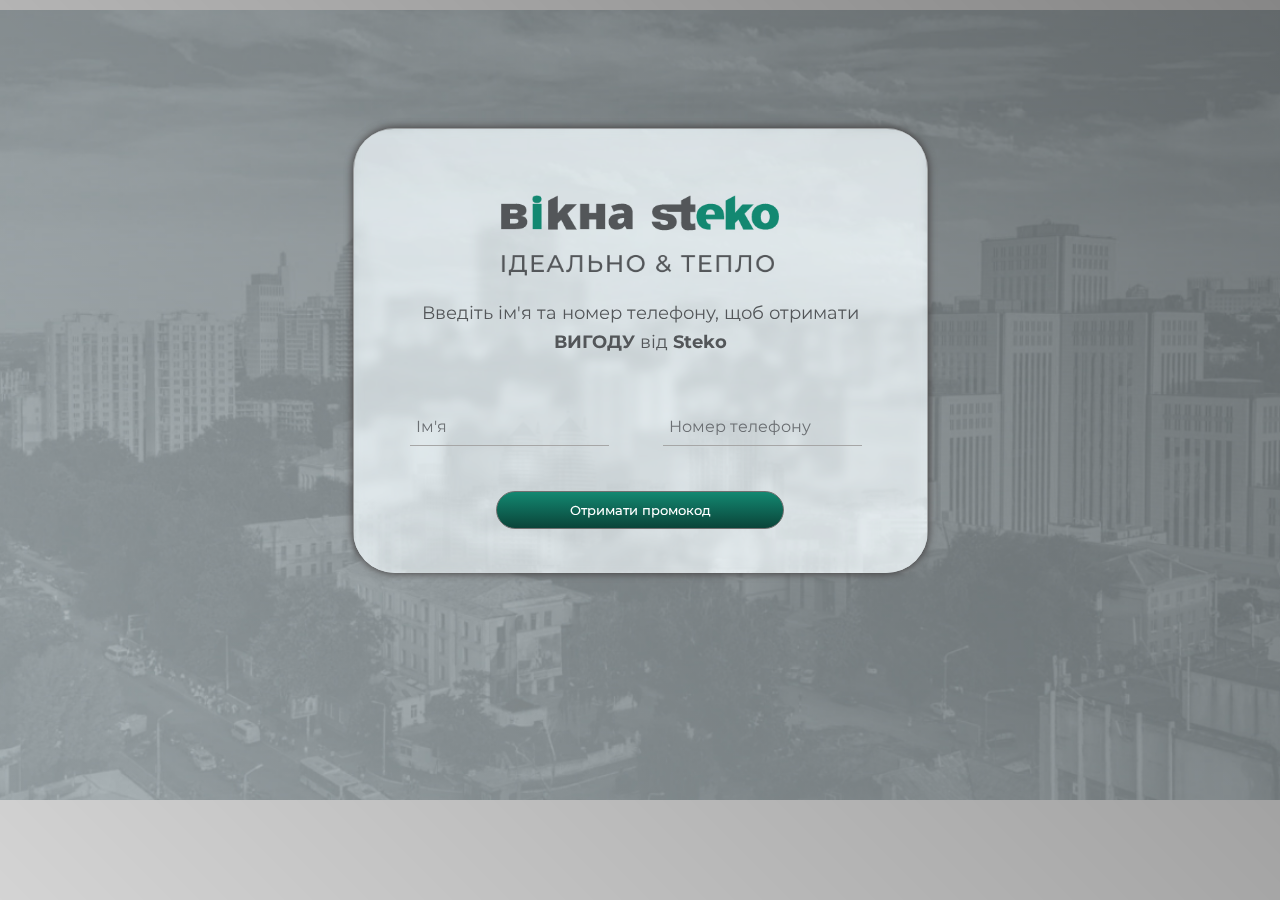
<file: awesome_promo/index.html>
<!DOCTYPE html>
<html lang="ru"> 
<head>
      <meta charset="UTF-8">
      <meta name="viewport" content="width=device-width, initial-scale=1">
      <meta http-equiv="X-UA-Compatible" content="ie=edge">
      <title>Steko Bonus</title>
      <link href="https://fonts.googleapis.com/css?family=Montserrat:400,700&display=swap" rel="stylesheet">
      <link rel="stylesheet" href="style/style.css">
</head>
<body>
      <main class="content">
            <div id="loader" class="main__loader">
                  <div class="loader">
                        <div class="loader__circle lvl-1"></div>
                        <div class="loader__circle lvl-2"></div>
                        <div class="loader__circle lvl-3"></div>
                        <div class="loader__circle lvl-content">
                              <h3 class="circle--title">
                                    Вашу <b>ВИГОДУ</b> від <b>Steko</b> ми вже загорнули та відправили в <b>sms</b>.
                              </h3>
                              <div class="circle__logo">
                                    <img src="img/logo-loader.png" alt="logo" class="logo-1 step-start">
                                    <img src="img/logo-loader-2.png" alt="logo" class="logo-2 step-load">
                                    <img src="img/logo-final.png" alt="logo" class="logo-3 step-finish">
                                    <img src="img/loader-check.png" alt="logo" class="logo-4 step-check">
                              </div>
                              <h3 class="circle--subtitle">
                                    Ідеальних покупок зі <b>Steko</b>!
                              </h3>
                        </div>
                  </div>
            </div>
            <div id="content" class="main__content">
                  <div class="main__card card">
                        <div class="card__content">
                              <div class="card__bakground"></div>
                              <div class="card__logo-container">
                                    <img src="img/logo.png" alt="logo" class="card--logo">
                              </div>
                              <div class="card__title-container">
                                    <h1 class="card--title">
                                          Введіть ім'я та номер телефону, щоб отримати <b>ВИГОДУ</b> від <b>Steko</b>
                                    </h1>
                              </div>
                              <div class="card__form-container">
                                    <div class="form__input">
                                          <input id="name" type="text" required >
                                          <span class="bar"></span>
                                          <label class="">Ім'я</label>
                                    </div>
                                    <div class="form__input">      
                                          <input id="phone" type="text" required maxlength='13'>
                                          <span class="bar"></span>
                                          <label class="">Номер телефону</label>
                                    </div>
                                    <div id="error-output"></div>
                              </div>
                              <div class="card__button-container">
                                    <button id='button' class="card--btn">Отримати промокод</button>
                              </div>
                        </div>
                  </div>
            </div>
      </main>
      <script src="script/script.js"></script>
</body>
</html>
</file>
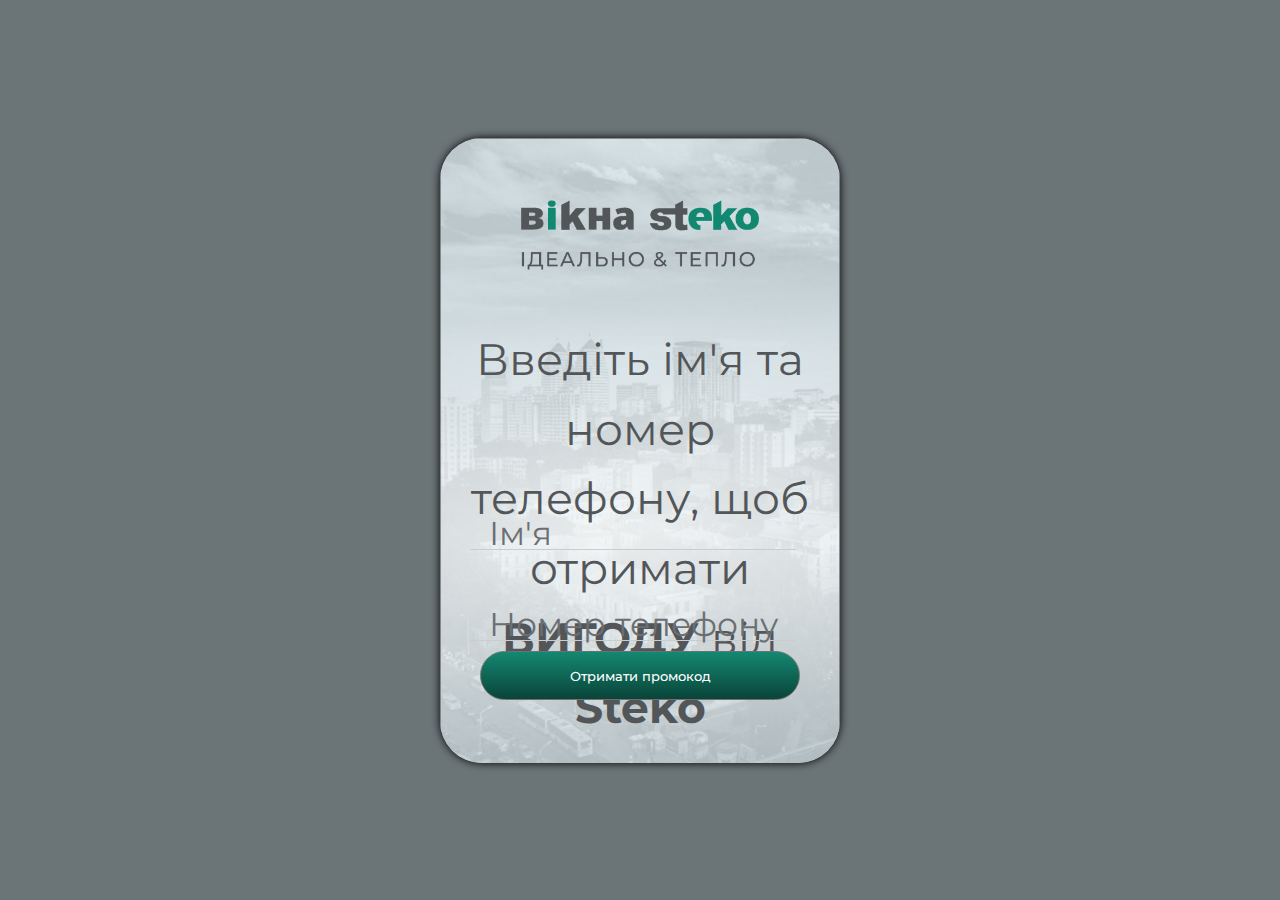
<file: awesome_promo/index2.html>
<!DOCTYPE html>
<html lang="ru">
<head>
      <meta charset="UTF-8">
      <meta name="viewport" content="width=device-width, initial-scale=1.0">
      <meta http-equiv="X-UA-Compatible" content="ie=edge">
      <title>Document</title>
      <link href="https://fonts.googleapis.com/css?family=Montserrat:400,700&display=swap" rel="stylesheet">
      <link rel="stylesheet" href="style2.css">
</head>
<body>
      <main class="content">
            <div class="main__loader">
                  <div class="loader">
                        <div class="loader__circle lvl-1"></div>
                        <div class="loader__circle lvl-2"></div>
                        <div class="loader__circle lvl-3"></div>
                        <div class="loader__circle lvl-content">
                              <h3 class="circle--title">
                                    Вашу <b>ВИГОДУ</b> від <b>Steko</b> ми вже загорнули та відправили в <b>sms</b>.
                              </h3>
                              <div class="circle__logo">
                                    <img src="logo-loader.png" alt="logo" class="logo-1 step-start">
                                    <img src="logo-loader-2.png" alt="logo" class="logo-2 step-load">
                                    <img src="logo-final.png" alt="logo" class="logo-3 step-finish">
                                    <img src="loader-check.png" alt="logo" class="logo-4 step-check">
                              </div>
                              <h3 class="circle--subtitle">
                                    Ідеальних покупок зі <b>Steko</b>!
                              </h3>
                        </div>
                  </div>
            </div>
            <div class="main__content">
                  <div class="main__card card">
                        <div class="card__content">
                              <div class="card__logo-container">
                                    <img src="logo.png" alt="logo" class="card--logo">
                              </div>
                              <div class="card__title-container">
                                    <h1 class="card--title">
                                          Введіть ім'я та номер телефону, щоб отримати <b>ВИГОДУ</b> від <b>Steko</b>
                                    </h1>
                              </div>
                              <div class="card__form-container">
                                    <div class="form__input">
                                          <input id="name" type="text" required>
                                          <span class="bar"></span>
                                          <label class="">Ім'я</label>
                                    </div>
                                    <div class="form__input">      
                                          <input id="phone" type="text" pattern="_+" maxlength='15' required>
                                          <span class="bar"></span>
                                          <label>Номер телефону</label>
                                    </div>
                                    <div id="error-output"></div>
                              </div>
                              <div class="card__button-container">
                                    <button class="card--btn">Отримати промокод</button>
                              </div>
                        </div>
                  </div>
            </div>
      </main>

      <script>
            const startLoader = () => {
                  let loader =  document.querySelector('.main__loader');
                  let content = document.querySelector('.main__content');
                  loader.classList.add('active');
                  content.classList.add('disable');
            }
            
            let buttonStart =  document.querySelector('.card--btn');
            buttonStart.addEventListener('click', foo);
            
            async function foo() {
                  let name = document.querySelector('#name').value;
                  let phone = document.querySelector('#phone').value;

                  const url = 'http://httpbin.org/post';
                  const data = { 
                        username: name,
                        userphone: phone      
                        };
                  try {
                        const response = await fetch(url, {
                              method: 'POST', 
                              body: JSON.stringify(data)
                        });
                        startLoader();
                  } catch (error) {
                        console.error('Ошибка:', error);
                  }
            }
      </script>
</body>
</html>
</file>
<file: awesome_promo/style/style.css>
* {
  margin: 0;
  padding: 0;
}

.content {
  width: 100vw;
  height: 100vh;
  background: #6B7477;
  position: fixed;
  top: 0;
  left: 0;
  display: -webkit-box;
  display: -ms-flexbox;
  display: flex;
  -webkit-box-align: center;
      -ms-flex-align: center;
          align-items: center;
  -webkit-box-pack: center;
      -ms-flex-pack: center;
          justify-content: center;
}

@media screen and (min-width: 1040px) {
  .content {
    -webkit-box-align: start;
        -ms-flex-align: start;
            align-items: flex-start;
    background: linear-gradient(45deg, #0000002b, #0000007d), url(../img/desktop_bg.png);
    background-size: 110%;
    background-repeat: no-repeat;
    background-position: 9% 9%;
  }
}

.content .main__loader {
  display: none;
}

.content .main__loader.active {
  display: -webkit-box;
  display: -ms-flexbox;
  display: flex;
  position: absolute;
  width: 100%;
  height: 100%;
  z-index: 999;
  background: rgba(23, 42, 41, 0.929412);
}

.content .main__loader.active .loader {
  display: -webkit-box;
  display: -ms-flexbox;
  display: flex;
  -webkit-box-orient: vertical;
  -webkit-box-direction: normal;
      -ms-flex-direction: column;
          flex-direction: column;
  -webkit-box-align: center;
      -ms-flex-align: center;
          align-items: center;
  -webkit-box-pack: center;
      -ms-flex-pack: center;
          justify-content: center;
  position: relative;
  height: 100%;
  width: 100%;
}

.content .main__loader.active .loader .lvl-1 {
  background: url(../img/c-lvl-1.png);
  width: 87vw;
  height: 85vw;
  -webkit-animation: 5s ease 1s normal none infinite running move-1,  2s ease 0s normal none 1 running show1, 2.5s ease 8s normal forwards 1 running hide1;
          animation: 5s ease 1s normal none infinite running move-1,  2s ease 0s normal none 1 running show1, 2.5s ease 8s normal forwards 1 running hide1;
}

@media screen and (min-width: 1040px) {
  .content .main__loader.active .loader .lvl-1 {
    width: 34vw;
    height: 33vw;
  }
}

.content .main__loader.active .loader .lvl-2 {
  background: url(../img/c-lvl-2.png);
  width: 77vw;
  height: 76vw;
  -webkit-animation: 3s ease 1.8s normal none infinite running move-2,  3s ease 0s normal none 1 running show1, 2.5s ease 8.7s normal forwards 1 running hide1;
          animation: 3s ease 1.8s normal none infinite running move-2,  3s ease 0s normal none 1 running show1, 2.5s ease 8.7s normal forwards 1 running hide1;
}

@media screen and (min-width: 1040px) {
  .content .main__loader.active .loader .lvl-2 {
    width: 29vw;
    height: 29vw;
  }
}

.content .main__loader.active .loader .lvl-3 {
  background: url(../img/c-lvl-3.png);
  width: 55vw;
  height: 55vw;
  -webkit-animation: 6s ease 2.3s normal none infinite running move-1,  4s ease 0s normal none 1 running show1, 2.5s ease 9.3s normal forwards 1 running hide1;
          animation: 6s ease 2.3s normal none infinite running move-1,  4s ease 0s normal none 1 running show1, 2.5s ease 9.3s normal forwards 1 running hide1;
}

@media screen and (min-width: 1040px) {
  .content .main__loader.active .loader .lvl-3 {
    width: 21vw;
    height: 21vw;
  }
}

.content .main__loader.active .loader .loader__circle {
  background-size: cover;
  background-position: center;
  position: absolute;
}

@-webkit-keyframes show1 {
  0% {
    opacity: 0;
  }
  100% {
    opacity: 1;
  }
}

@keyframes show1 {
  0% {
    opacity: 0;
  }
  100% {
    opacity: 1;
  }
}

@-webkit-keyframes hide1 {
  0% {
    opacity: 1;
  }
  100% {
    opacity: 0;
  }
}

@keyframes hide1 {
  0% {
    opacity: 1;
  }
  100% {
    opacity: 0;
  }
}

@-webkit-keyframes move-1 {
  0% {
    -webkit-transform: rotate(360deg);
            transform: rotate(360deg);
  }
  100% {
    -webkit-transform: rotate(0deg);
            transform: rotate(0deg);
  }
}

@keyframes move-1 {
  0% {
    -webkit-transform: rotate(360deg);
            transform: rotate(360deg);
  }
  100% {
    -webkit-transform: rotate(0deg);
            transform: rotate(0deg);
  }
}

@-webkit-keyframes move-2 {
  0% {
    -webkit-transform: rotate(360deg);
            transform: rotate(360deg);
  }
  100% {
    -webkit-transform: rotate(0deg);
            transform: rotate(0deg);
  }
}

@keyframes move-2 {
  0% {
    -webkit-transform: rotate(360deg);
            transform: rotate(360deg);
  }
  100% {
    -webkit-transform: rotate(0deg);
            transform: rotate(0deg);
  }
}

.content .main__loader.active .loader .lvl-content {
  height: 100%;
  width: 100%;
  display: -webkit-box;
  display: -ms-flexbox;
  display: flex;
  -webkit-box-pack: center;
      -ms-flex-pack: center;
          justify-content: center;
  -webkit-box-align: center;
      -ms-flex-align: center;
          align-items: center;
}

.content .main__loader.active .loader .lvl-content .circle--title {
  opacity: 0;
  position: absolute;
  top: 10%;
  text-align: center;
  -webkit-animation: 0.5s cubic-bezier(0.46, 0.19, 1, 0.74) 13s normal forwards 1 running finishStepTitle;
          animation: 0.5s cubic-bezier(0.46, 0.19, 1, 0.74) 13s normal forwards 1 running finishStepTitle;
  color: #D6FFF7;
  font-family: Montserrat;
  font-weight: 500;
  width: 90%;
  font-size: 3.2vmax;
  line-height: 1.4;
}

@media screen and (min-width: 1040px) {
  .content .main__loader.active .loader .lvl-content .circle--title {
    font-size: 40px;
  }
}

.content .main__loader.active .loader .lvl-content .circle--subtitle {
  opacity: 0;
  position: absolute;
  bottom: 10%;
  text-align: center;
  -webkit-animation: 0.5s cubic-bezier(0.46, 0.19, 1, 0.74) 13s normal forwards 1 running finishStepTitle;
          animation: 0.5s cubic-bezier(0.46, 0.19, 1, 0.74) 13s normal forwards 1 running finishStepTitle;
  color: #D6FFF7;
  font-family: Montserrat;
  font-weight: 500;
  width: 90%;
  font-size: 3.2vmax;
  line-height: 1.4;
}

@media screen and (min-width: 1040px) {
  .content .main__loader.active .loader .lvl-content .circle--subtitle {
    font-size: 40px;
  }
}

.content .main__loader.active .loader .lvl-content .circle__logo {
  width: 45vw;
  height: 45vw;
  border-radius: 50%;
  position: relative;
  display: -webkit-box;
  display: -ms-flexbox;
  display: flex;
  -webkit-box-align: center;
      -ms-flex-align: center;
          align-items: center;
  -webkit-box-pack: center;
      -ms-flex-pack: center;
          justify-content: center;
}

@media screen and (min-width: 1040px) {
  .content .main__loader.active .loader .lvl-content .circle__logo {
    width: 17vw;
    height: 20vw;
  }
}

.content .main__loader.active .loader .lvl-content .circle__logo .logo-1 {
  opacity: 0;
  position: absolute;
  width: 60%;
  -webkit-animation: 4s ease 3s normal none 1 running step1;
          animation: 4s ease 3s normal none 1 running step1;
}

.content .main__loader.active .loader .lvl-content .circle__logo .logo-2 {
  opacity: 0;
  position: absolute;
  width: 60%;
  -webkit-animation: 4s ease 6.5s normal none 1 running step1;
          animation: 4s ease 6.5s normal none 1 running step1;
}

.content .main__loader.active .loader .lvl-content .circle__logo .logo-3 {
  opacity: 0;
  position: absolute;
  width: 60%;
  -webkit-animation: 4s ease 10s normal none 1 running step1;
          animation: 4s ease 10s normal none 1 running step1;
}

.content .main__loader.active .loader .lvl-content .circle__logo .logo-4 {
  opacity: 0;
  position: absolute;
  -webkit-animation: 0.5s cubic-bezier(0.46, 0.19, 1, 0.74) 13s normal forwards 1 running finishStep;
          animation: 0.5s cubic-bezier(0.46, 0.19, 1, 0.74) 13s normal forwards 1 running finishStep;
}

@-webkit-keyframes step1 {
  0% {
    opacity: 0;
  }
  50% {
    opacity: 1;
  }
  100% {
    opacity: 0;
  }
}

@keyframes step1 {
  0% {
    opacity: 0;
  }
  50% {
    opacity: 1;
  }
  100% {
    opacity: 0;
  }
}

@-webkit-keyframes finishStep {
  0% {
    opacity: 0;
    width: 90%;
  }
  100% {
    opacity: 1;
    width: 140%;
  }
}

@keyframes finishStep {
  0% {
    opacity: 0;
    width: 90%;
  }
  100% {
    opacity: 1;
    width: 140%;
  }
}

@-webkit-keyframes finishStepTitle {
  0% {
    opacity: 0;
  }
  100% {
    opacity: 1;
  }
}

@keyframes finishStepTitle {
  0% {
    opacity: 0;
  }
  100% {
    opacity: 1;
  }
}

.content .main__content {
  height: 95%;
  width: 95%;
  max-width: 400px;
  max-height: 625px;
  min-width: 300px;
  min-height: 540px;
  border-radius: 42px;
  background: #bcc7cb;
  overflow: hidden;
  -webkit-box-shadow: 0px 0px 8px 0px black;
          box-shadow: 0px 0px 8px 0px black;
}

@media screen and (min-width: 1040px) {
  .content .main__content {
    max-height: 445px;
    max-width: 575px;
    background: transparent;
    min-height: 400px;
    margin-top: 10%;
    -webkit-box-shadow: 0px 0px 8px 0px #393434;
            box-shadow: 0px 0px 8px 0px #393434;
  }
}

.content .main__content.disable {
  -webkit-filter: blur(6px);
          filter: blur(6px);
}

.content .main__content .main__card {
  height: 100%;
  width: 100%;
  background: url(../img/main-bg.png);
  background-size: cover;
}

.content .card .card__content {
  position: relative;
  height: 100%;
  width: 100%;
  display: -webkit-box;
  display: -ms-flexbox;
  display: flex;
  -webkit-box-orient: vertical;
  -webkit-box-direction: normal;
      -ms-flex-direction: column;
          flex-direction: column;
  -webkit-box-align: center;
      -ms-flex-align: center;
          align-items: center;
}

.content .card .card__content .card__bakground {
  position: absolute;
  width: 100%;
  height: 100%;
}

@media screen and (min-width: 1040px) {
  .content .card .card__content .card__bakground {
    -webkit-filter: blur(5px);
            filter: blur(5px);
    background: linear-gradient(45deg, #ffffff2b, #ffffff7d), url(../img/desktop_bg.png);
    background-position: 48% 34%;
    background-size: 271%;
    opacity: 0.8;
    background-repeat: no-repeat;
  }
}

.content .card .card__content .card__logo-container {
  position: absolute;
  top: 10%;
  display: -webkit-box;
  display: -ms-flexbox;
  display: flex;
  -webkit-box-pack: center;
      -ms-flex-pack: center;
          justify-content: center;
  height: -webkit-max-content;
  height: -moz-max-content;
  height: max-content;
}

@media screen and (min-width: 1040px) {
  .content .card .card__content .card__logo-container {
    top: 15%;
  }
}

.content .card .card__content .card__logo-container .card--logo {
  width: 60%;
}

@media screen and (min-width: 1040px) {
  .content .card .card__content .card__logo-container .card--logo {
    width: 70%;
  }
}

.content .card .card__content .card__title-container {
  position: absolute;
  top: 30%;
  width: 90%;
}

@media screen and (min-width: 1040px) {
  .content .card .card__content .card__title-container {
    top: 35%;
  }
}

.content .card .card__content .card__title-container .card--title {
  color: #535659;
  font-family: Montserrat;
  font-size: calc(15px + 1vmax);
  font-weight: 400;
  line-height: 1.6;
  text-align: center;
}

@media screen and (min-width: 1040px) {
  .content .card .card__content .card__title-container .card--title {
    font-size: 18px;
    margin-top: 15px;
  }
}

.content .card .card__content .card__button-container {
  position: absolute;
  bottom: 10%;
  width: 100%;
  display: -webkit-box;
  display: -ms-flexbox;
  display: flex;
  -webkit-box-pack: center;
      -ms-flex-pack: center;
          justify-content: center;
}

.content .card .card__content .card__button-container .card--btn {
  cursor: pointer;
  border-radius: 32px;
  border: 1px solid #707070;
  background-image: -webkit-gradient(linear, left top, left bottom, from(#138871), to(#0a4439));
  background-image: linear-gradient(180deg, #138871 0%, #0a4439 100%);
  color: #ffffff;
  font-family: Montserrat;
  font-weight: 500;
  width: 80%;
  padding: 1.2vmax;
}

@media screen and (min-width: 1040px) {
  .content .card .card__content .card__button-container .card--btn {
    width: 50%;
    padding: 10px;
  }
}

.content .card .card__content .card__button-container .card--btn:focus {
  outline: none;
}

.content .card .card__content .card__form-container {
  position: absolute;
  top: 57%;
  width: 85%;
}

@media screen and (min-width: 1040px) {
  .content .card .card__content .card__form-container {
    top: 65%;
  }
}

@media screen and (min-width: 1040px) {
  .content .card .card__content .card__form-container {
    display: -webkit-box;
    display: -ms-flexbox;
    display: flex;
    display: flex;
    -webkit-box-pack: justify;
        -ms-flex-pack: justify;
            justify-content: space-between;
    -webkit-box-align: center;
        -ms-flex-align: center;
            align-items: center;
    width: 80%;
  }
}

.content .card .card__content .card__form-container .form__input {
  position: relative;
  margin-bottom: 10%;
}

@media screen and (min-width: 1040px) {
  .content .card .card__content .card__form-container .form__input {
    margin-bottom: 1%;
    width: 45%;
  }
}

.content .card .card__content .card__form-container .form__input input {
  font-size: 2.7vmax;
  padding: 3% 3% 1%;
  display: block;
  width: 90%;
  border: none;
  border-bottom: 1px solid #a6a6a6;
  background: transparent;
  font-family: Montserrat;
}

@media screen and (min-width: 1040px) {
  .content .card .card__content .card__form-container .form__input input {
    font-size: 15px;
  }
}

.content .card .card__content .card__form-container .form__input input:focus {
  outline: none;
}

.content .card .card__content .card__form-container .form__input label {
  font-family: Montserrat;
  color: #6b6f73;
  font-size: 2.6vmax;
  position: absolute;
  pointer-events: none;
  left: 1.5vmax;
  top: 1.5vmax;
  transition: 0.2s ease all;
  -moz-transition: 0.2s ease all;
  -webkit-transition: 0.2s ease all;
}

@media screen and (min-width: 1040px) {
  .content .card .card__content .card__form-container .form__input label {
    left: 0.5vmax;
    top: 0;
    font-size: 16px;
  }
}

.content .card .card__content .card__form-container .form__input input:focus ~ label, .content .card .card__content .card__form-container .form__input input:valid ~ label {
  top: -1.7vmax;
  left: 0.5vmax;
  font-size: 2.2vmax;
  color: #6b6f73;
}

@media screen and (min-width: 1040px) {
  .content .card .card__content .card__form-container .form__input input:focus ~ label, .content .card .card__content .card__form-container .form__input input:valid ~ label {
    left: 0;
    top: -15px;
    font-size: 14px;
  }
}

.content .card .card__content .card__form-container .form__input .bar {
  position: relative;
  display: block;
  width: 100%;
}

.content .card .card__content .card__form-container .form__input .bar:before, .content .card .card__content .card__form-container .form__input .bar:after {
  content: "";
  height: 1px;
  width: 0;
  bottom: 0;
  position: absolute;
  background: #b4b2b2;
  transition: 0.2s ease all;
  -moz-transition: 0.2s ease all;
  -webkit-transition: 0.2s ease all;
}

.content .card .card__content .card__form-container .form__input .bar:before {
  left: 50%;
}

.content .card .card__content .card__form-container .form__input .bar:after {
  right: 50%;
}

.content .card .card__content .card__form-container .form__input input:focus ~ .bar:before,
.content .card .card__content .card__form-container .form__input input:focus ~ .bar:after {
  width: 50%;
}

#error-output {
  position: absolute;
  right: 2%;
  bottom: 2%;
}

#error-output span {
  font-family: Montserrat;
  font-size: calc(6px + 1vmax);
  color: #E14818;
}
/*# sourceMappingURL=style.css.map */
</file>
<file: awesome_promo/style2.css>
* {
  margin: 0;
  padding: 0;
}

.content {
  width: 100vw;
  height: 100vh;
  background: #6B7477;
  position: fixed;
  top: 0;
  left: 0;
  display: -webkit-box;
  display: -ms-flexbox;
  display: flex;
  -webkit-box-align: center;
      -ms-flex-align: center;
          align-items: center;
  -webkit-box-pack: center;
      -ms-flex-pack: center;
          justify-content: center;
}

.content .main__loader {
  display: none;
}

.content .main__loader.active {
  display: -webkit-box;
  display: -ms-flexbox;
  display: flex;
  position: absolute;
  width: 100%;
  height: 100%;
  z-index: 999;
  background: rgba(23, 42, 41, 0.929412);
}

.content .main__loader.active .loader {
  display: -webkit-box;
  display: -ms-flexbox;
  display: flex;
  -webkit-box-orient: vertical;
  -webkit-box-direction: normal;
      -ms-flex-direction: column;
          flex-direction: column;
  -webkit-box-align: center;
      -ms-flex-align: center;
          align-items: center;
  -webkit-box-pack: center;
      -ms-flex-pack: center;
          justify-content: center;
  position: relative;
  height: 100%;
  width: 100%;
}

.content .main__loader.active .loader .lvl-1 {
  background: url(c-lvl-1.png);
  width: 87vw;
  height: 85vw;
  -webkit-animation: 5s ease 1s normal none infinite running move-1,  2s ease 0s normal none 1 running show1, 2.5s ease 8s normal forwards 1 running hide1;
          animation: 5s ease 1s normal none infinite running move-1,  2s ease 0s normal none 1 running show1, 2.5s ease 8s normal forwards 1 running hide1;
}

.content .main__loader.active .loader .lvl-2 {
  background: url(c-lvl-2.png);
  width: 77vw;
  height: 76vw;
  -webkit-animation: 3s ease 1.8s normal none infinite running move-2,  3s ease 0s normal none 1 running show1, 2.5s ease 8.7s normal forwards 1 running hide1;
          animation: 3s ease 1.8s normal none infinite running move-2,  3s ease 0s normal none 1 running show1, 2.5s ease 8.7s normal forwards 1 running hide1;
}

.content .main__loader.active .loader .lvl-3 {
  background: url(c-lvl-3.png);
  width: 55vw;
  height: 55vw;
  -webkit-animation: 6s ease 2.3s normal none infinite running move-1,  4s ease 0s normal none 1 running show1, 2.5s ease 9.3s normal forwards 1 running hide1;
          animation: 6s ease 2.3s normal none infinite running move-1,  4s ease 0s normal none 1 running show1, 2.5s ease 9.3s normal forwards 1 running hide1;
}

.content .main__loader.active .loader .loader__circle {
  background-size: cover;
  background-position: center;
  position: absolute;
}

@-webkit-keyframes show1 {
  0% {
    opacity: 0;
  }
  100% {
    opacity: 1;
  }
}

@keyframes show1 {
  0% {
    opacity: 0;
  }
  100% {
    opacity: 1;
  }
}

@-webkit-keyframes hide1 {
  0% {
    opacity: 1;
  }
  100% {
    opacity: 0;
  }
}

@keyframes hide1 {
  0% {
    opacity: 1;
  }
  100% {
    opacity: 0;
  }
}

@-webkit-keyframes move-1 {
  0% {
    -webkit-transform: rotate(360deg);
            transform: rotate(360deg);
  }
  100% {
    -webkit-transform: rotate(0deg);
            transform: rotate(0deg);
  }
}

@keyframes move-1 {
  0% {
    -webkit-transform: rotate(360deg);
            transform: rotate(360deg);
  }
  100% {
    -webkit-transform: rotate(0deg);
            transform: rotate(0deg);
  }
}

@-webkit-keyframes move-2 {
  0% {
    -webkit-transform: rotate(360deg);
            transform: rotate(360deg);
  }
  100% {
    -webkit-transform: rotate(0deg);
            transform: rotate(0deg);
  }
}

@keyframes move-2 {
  0% {
    -webkit-transform: rotate(360deg);
            transform: rotate(360deg);
  }
  100% {
    -webkit-transform: rotate(0deg);
            transform: rotate(0deg);
  }
}

.content .main__loader.active .loader .lvl-content {
  height: 100%;
  width: 100%;
  display: -webkit-box;
  display: -ms-flexbox;
  display: flex;
  -webkit-box-pack: center;
      -ms-flex-pack: center;
          justify-content: center;
  -webkit-box-align: center;
      -ms-flex-align: center;
          align-items: center;
}

.content .main__loader.active .loader .lvl-content .circle--title {
  opacity: 0;
  position: absolute;
  top: 10%;
  text-align: center;
  -webkit-animation: 0.5s cubic-bezier(0.46, 0.19, 1, 0.74) 13s normal forwards 1 running finishStepTitle;
          animation: 0.5s cubic-bezier(0.46, 0.19, 1, 0.74) 13s normal forwards 1 running finishStepTitle;
  color: #D6FFF7;
  font-family: Montserrat;
  font-weight: 500;
  width: 90%;
  font-size: 3.2vmax;
  line-height: 1.4;
}

.content .main__loader.active .loader .lvl-content .circle--subtitle {
  opacity: 0;
  position: absolute;
  bottom: 10%;
  text-align: center;
  -webkit-animation: 0.5s cubic-bezier(0.46, 0.19, 1, 0.74) 13s normal forwards 1 running finishStepTitle;
          animation: 0.5s cubic-bezier(0.46, 0.19, 1, 0.74) 13s normal forwards 1 running finishStepTitle;
  color: #D6FFF7;
  font-family: Montserrat;
  font-weight: 500;
  width: 90%;
  font-size: 3.2vmax;
  line-height: 1.4;
}

.content .main__loader.active .loader .lvl-content .circle__logo {
  width: 45vw;
  height: 45vw;
  border-radius: 50%;
  position: relative;
  display: -webkit-box;
  display: -ms-flexbox;
  display: flex;
  -webkit-box-align: center;
      -ms-flex-align: center;
          align-items: center;
  -webkit-box-pack: center;
      -ms-flex-pack: center;
          justify-content: center;
}

.content .main__loader.active .loader .lvl-content .circle__logo .logo-1 {
  opacity: 0;
  position: absolute;
  width: 60%;
  -webkit-animation: 4s ease 3s normal none 1 running step1;
          animation: 4s ease 3s normal none 1 running step1;
}

.content .main__loader.active .loader .lvl-content .circle__logo .logo-2 {
  opacity: 0;
  position: absolute;
  width: 60%;
  -webkit-animation: 4s ease 6.5s normal none 1 running step1;
          animation: 4s ease 6.5s normal none 1 running step1;
}

.content .main__loader.active .loader .lvl-content .circle__logo .logo-3 {
  opacity: 0;
  position: absolute;
  width: 60%;
  -webkit-animation: 4s ease 10s normal none 1 running step1;
          animation: 4s ease 10s normal none 1 running step1;
}

.content .main__loader.active .loader .lvl-content .circle__logo .logo-4 {
  opacity: 0;
  position: absolute;
  -webkit-animation: 0.5s cubic-bezier(0.46, 0.19, 1, 0.74) 13s normal forwards 1 running finishStep;
          animation: 0.5s cubic-bezier(0.46, 0.19, 1, 0.74) 13s normal forwards 1 running finishStep;
}

@-webkit-keyframes step1 {
  0% {
    opacity: 0;
  }
  50% {
    opacity: 1;
  }
  100% {
    opacity: 0;
  }
}

@keyframes step1 {
  0% {
    opacity: 0;
  }
  50% {
    opacity: 1;
  }
  100% {
    opacity: 0;
  }
}

@-webkit-keyframes finishStep {
  0% {
    opacity: 0;
    width: 90%;
  }
  100% {
    opacity: 1;
    width: 140%;
  }
}

@keyframes finishStep {
  0% {
    opacity: 0;
    width: 90%;
  }
  100% {
    opacity: 1;
    width: 140%;
  }
}

@-webkit-keyframes finishStepTitle {
  0% {
    opacity: 0;
  }
  100% {
    opacity: 1;
  }
}

@keyframes finishStepTitle {
  0% {
    opacity: 0;
  }
  100% {
    opacity: 1;
  }
}

.content .main__content {
  height: 95%;
  width: 95%;
  max-width: 400px;
  max-height: 625px;
  min-width: 300px;
  min-height: 540px;
  border-radius: 42px;
  background: #bcc7cb;
  overflow: hidden;
  -webkit-box-shadow: 0px 0px 8px 0px black;
          box-shadow: 0px 0px 8px 0px black;
}

.content .main__content.disable {
  -webkit-filter: blur(6px);
          filter: blur(6px);
}

.content .main__content .main__card {
  height: 100%;
  width: 100%;
  background: url(main-bg.png);
  background-size: cover;
}

.content .card .card__content {
  position: relative;
  height: 100%;
  width: 100%;
  display: -webkit-box;
  display: -ms-flexbox;
  display: flex;
  -webkit-box-orient: vertical;
  -webkit-box-direction: normal;
      -ms-flex-direction: column;
          flex-direction: column;
  -webkit-box-align: center;
      -ms-flex-align: center;
          align-items: center;
}

.content .card .card__content .card__logo-container {
  position: absolute;
  top: 10%;
  display: -webkit-box;
  display: -ms-flexbox;
  display: flex;
  -webkit-box-pack: center;
      -ms-flex-pack: center;
          justify-content: center;
  height: -webkit-max-content;
  height: -moz-max-content;
  height: max-content;
}

.content .card .card__content .card__logo-container .card--logo {
  width: 60%;
}

.content .card .card__content .card__title-container {
  position: absolute;
  top: 30%;
  width: 90%;
}

.content .card .card__content .card__title-container .card--title {
  color: #535659;
  font-family: Montserrat;
  font-size: 3.4vmax;
  font-weight: 400;
  line-height: 1.6;
  text-align: center;
}

.content .card .card__content .card__button-container {
  position: absolute;
  bottom: 10%;
  width: 100%;
  display: -webkit-box;
  display: -ms-flexbox;
  display: flex;
  -webkit-box-pack: center;
      -ms-flex-pack: center;
          justify-content: center;
}

.content .card .card__content .card__button-container .card--btn {
  border-radius: 32px;
  border: 1px solid #707070;
  background-image: -webkit-gradient(linear, left top, left bottom, from(#138871), to(#0a4439));
  background-image: linear-gradient(180deg, #138871 0%, #0a4439 100%);
  color: #ffffff;
  font-family: Montserrat;
  font-weight: 500;
  width: 80%;
  padding: 1.2vmax;
}

.content .card .card__content .card__form-container {
  position: absolute;
  top: 57%;
  width: 85%;
}

.content .card .card__content .card__form-container .form__input {
  position: relative;
  margin-bottom: 10%;
}

.content .card .card__content .card__form-container .form__input input {
  font-size: 2.7vmax;
  padding: 3% 3% 1%;
  display: block;
  width: 90%;
  border: none;
  border-bottom: 1px solid #ccc;
  background: transparent;
  font-family: Montserrat;
}

.content .card .card__content .card__form-container .form__input input:focus {
  outline: none;
}

.content .card .card__content .card__form-container .form__input label {
  font-family: Montserrat;
  color: #6b6f73;
  font-size: 2.6vmax;
  position: absolute;
  pointer-events: none;
  left: 1.5vmax;
  top: 1.5vmax;
  transition: 0.2s ease all;
  -moz-transition: 0.2s ease all;
  -webkit-transition: 0.2s ease all;
}

.content .card .card__content .card__form-container .form__input input:focus ~ label, .content .card .card__content .card__form-container .form__input input:valid ~ label {
  top: -1.7vmax;
  left: 0.5vmax;
  font-size: 2.2vmax;
  color: #6b6f73;
}

.content .card .card__content .card__form-container .form__input .bar {
  position: relative;
  display: block;
  width: 100%;
}

.content .card .card__content .card__form-container .form__input .bar:before, .content .card .card__content .card__form-container .form__input .bar:after {
  content: "";
  height: 2px;
  width: 0;
  bottom: 0;
  position: absolute;
  background: #b4b2b2;
  transition: 0.2s ease all;
  -moz-transition: 0.2s ease all;
  -webkit-transition: 0.2s ease all;
}

.content .card .card__content .card__form-container .form__input .bar:before {
  left: 50%;
}

.content .card .card__content .card__form-container .form__input .bar:after {
  right: 50%;
}

.content .card .card__content .card__form-container .form__input input:focus ~ .bar:before,
.content .card .card__content .card__form-container .form__input input:focus ~ .bar:after {
  width: 50%;
}
/*# sourceMappingURL=style2.css.map */
</file>
